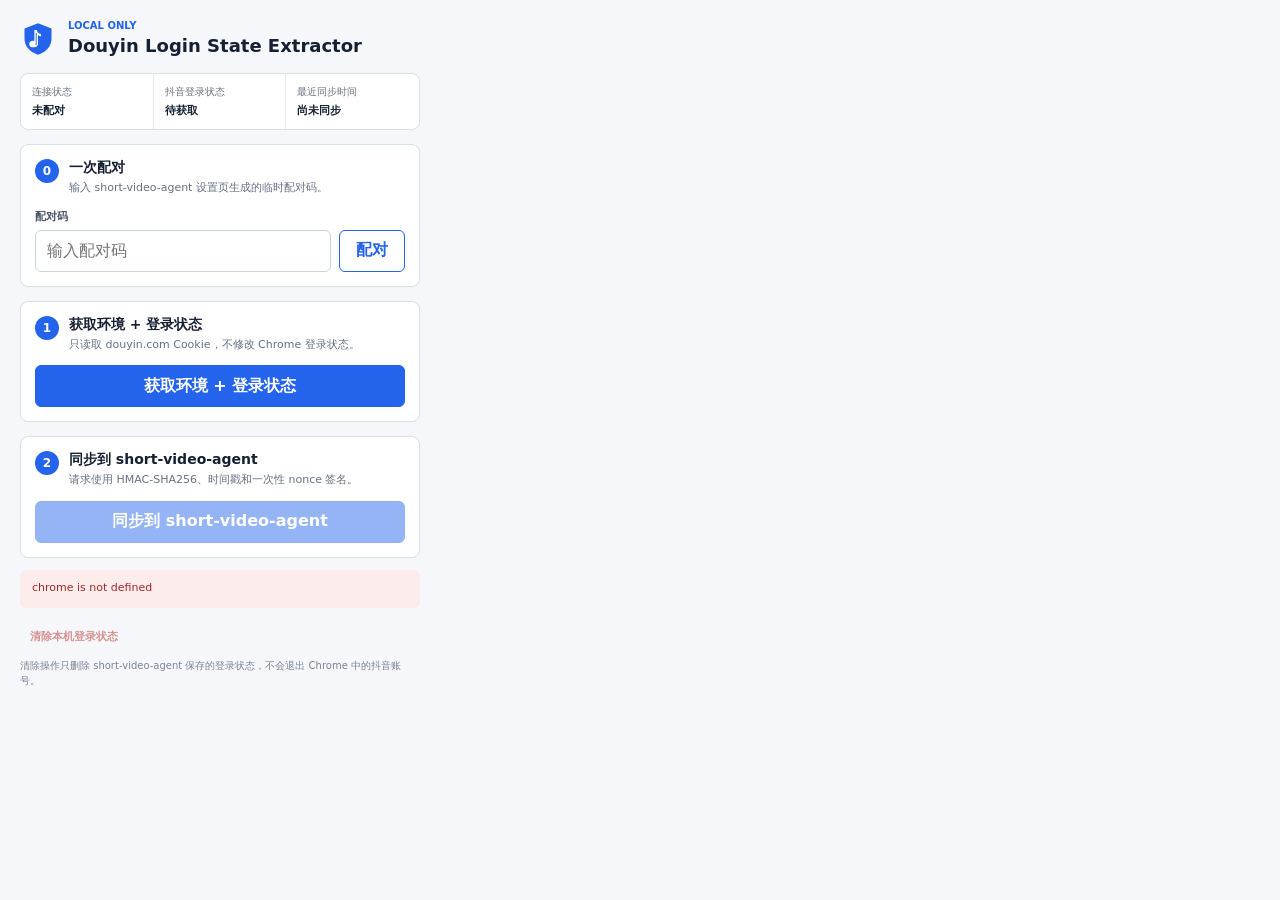
<file: extensions/douyin-login-state-extractor/popup.html>
<!doctype html>
<html lang="zh-CN">
  <head>
    <meta charset="utf-8">
    <meta name="viewport" content="width=device-width, initial-scale=1">
    <title>Douyin Login State Extractor</title>
    <link rel="stylesheet" href="popup.css">
  </head>
  <body>
    <main class="popup-shell">
      <header class="popup-header">
        <img src="icons/douyin-shield.svg" alt="" width="36" height="36">
        <div>
          <p class="eyebrow">LOCAL ONLY</p>
          <h1>Douyin Login State Extractor</h1>
        </div>
      </header>

      <section class="status-grid" aria-label="连接状态">
        <div>
          <span>连接状态</span>
          <strong id="connection-status">检查中</strong>
        </div>
        <div>
          <span>抖音登录状态</span>
          <strong id="login-status">待获取</strong>
        </div>
        <div>
          <span>最近同步时间</span>
          <strong id="last-sync-status">尚未同步</strong>
        </div>
      </section>

      <section id="pairing-panel" class="pairing-panel" hidden>
        <div class="section-heading">
          <span class="step-number">0</span>
          <div>
            <h2>一次配对</h2>
            <p>输入 short-video-agent 设置页生成的临时配对码。</p>
          </div>
        </div>
        <label for="pairing-code">配对码</label>
        <div class="pairing-row">
          <input
            id="pairing-code"
            type="password"
            inputmode="text"
            autocomplete="off"
            maxlength="128"
            placeholder="输入配对码"
          >
          <button id="pair-button" type="button" class="secondary-button">
            配对
          </button>
        </div>
      </section>

      <section class="workflow-section">
        <div class="section-heading">
          <span class="step-number">1</span>
          <div>
            <h2>获取环境 + 登录状态</h2>
            <p>只读取 douyin.com Cookie，不修改 Chrome 登录状态。</p>
          </div>
        </div>
        <button id="capture-button" type="button" class="primary-button">
          获取环境 + 登录状态
        </button>

        <div id="preview-panel" class="preview-panel" hidden>
          <h3>安全预览</h3>
          <dl>
            <div>
              <dt>Cookie</dt>
              <dd id="preview-cookie">********</dd>
            </div>
            <div>
              <dt>字段数量</dt>
              <dd id="preview-pairs">0</dd>
            </div>
            <div>
              <dt>登录态字段数量</dt>
              <dd id="preview-login-keys">0</dd>
            </div>
            <div>
              <dt>User-Agent</dt>
              <dd id="preview-user-agent">未读取</dd>
            </div>
            <div>
              <dt>目标域名</dt>
              <dd id="preview-domain">douyin.com</dd>
            </div>
          </dl>
        </div>
      </section>

      <section class="workflow-section">
        <div class="section-heading">
          <span class="step-number">2</span>
          <div>
            <h2>同步到 short-video-agent</h2>
            <p>请求使用 HMAC-SHA256、时间戳和一次性 nonce 签名。</p>
          </div>
        </div>
        <button id="sync-button" type="button" class="primary-button" disabled>
          同步到 short-video-agent
        </button>
      </section>

      <p id="feedback" class="feedback" role="status" aria-live="polite"></p>

      <footer class="popup-actions">
        <button id="re-pair-button" type="button" class="text-button">
          重新配对
        </button>
        <button id="clear-button" type="button" class="danger-button">
          清除本机登录状态
        </button>
      </footer>
      <p class="privacy-note">
        清除操作只删除 short-video-agent 保存的登录状态，不会退出 Chrome
        中的抖音账号。
      </p>
    </main>
    <script type="module" src="popup.js"></script>
  </body>
</html>
</file>
<file: extensions/douyin-login-state-extractor/popup.css>
:root {
  color-scheme: light;
  font-family:
    Inter, ui-sans-serif, system-ui, -apple-system, BlinkMacSystemFont,
    "Segoe UI", sans-serif;
  color: #162033;
  background: #f5f7fb;
}

* {
  box-sizing: border-box;
}

body {
  width: 440px;
  min-height: 580px;
  margin: 0;
  background: #f5f7fb;
}

button,
input {
  font: inherit;
}

button {
  min-height: 42px;
  border-radius: 6px;
  cursor: pointer;
}

button:disabled {
  cursor: not-allowed;
  opacity: 0.48;
}

.popup-shell {
  padding: 20px;
}

.popup-header {
  display: flex;
  align-items: center;
  gap: 12px;
  margin-bottom: 16px;
}

.popup-header img {
  flex: 0 0 auto;
}

.eyebrow {
  margin: 0 0 3px;
  color: #2463eb;
  font-size: 10px;
  font-weight: 800;
  letter-spacing: 0;
}

h1,
h2,
h3,
p {
  margin-top: 0;
}

h1 {
  margin-bottom: 0;
  font-size: 18px;
  line-height: 1.3;
}

h2 {
  margin-bottom: 3px;
  font-size: 14px;
}

h3 {
  margin-bottom: 10px;
  font-size: 13px;
}

.status-grid {
  display: grid;
  grid-template-columns: repeat(3, minmax(0, 1fr));
  border: 1px solid #d9e0ea;
  border-radius: 8px;
  background: #ffffff;
}

.status-grid div {
  min-width: 0;
  padding: 11px;
  border-right: 1px solid #e6eaf0;
}

.status-grid div:last-child {
  border-right: 0;
}

.status-grid span,
.status-grid strong {
  display: block;
}

.status-grid span {
  margin-bottom: 4px;
  color: #6b7280;
  font-size: 10px;
}

.status-grid strong {
  overflow: hidden;
  font-size: 11px;
  text-overflow: ellipsis;
  white-space: nowrap;
}

.pairing-panel,
.workflow-section {
  margin-top: 14px;
  padding: 14px;
  border: 1px solid #d9e0ea;
  border-radius: 8px;
  background: #ffffff;
}

.section-heading {
  display: flex;
  gap: 10px;
  align-items: flex-start;
}

.section-heading p {
  margin-bottom: 12px;
  color: #667085;
  font-size: 11px;
  line-height: 1.5;
}

.step-number {
  display: inline-grid;
  width: 24px;
  height: 24px;
  flex: 0 0 auto;
  place-items: center;
  border-radius: 50%;
  color: #ffffff;
  background: #2463eb;
  font-size: 12px;
  font-weight: 800;
}

.pairing-panel label {
  display: block;
  margin-bottom: 6px;
  color: #475467;
  font-size: 11px;
  font-weight: 700;
}

.pairing-row {
  display: grid;
  grid-template-columns: minmax(0, 1fr) auto;
  gap: 8px;
}

.pairing-row input {
  width: 100%;
  min-width: 0;
  height: 42px;
  padding: 0 11px;
  border: 1px solid #cbd3df;
  border-radius: 6px;
  outline: none;
}

.pairing-row input:focus {
  border-color: #2463eb;
  box-shadow: 0 0 0 3px rgb(36 99 235 / 12%);
}

.primary-button,
.secondary-button {
  border: 1px solid #2463eb;
  font-weight: 750;
}

.primary-button {
  width: 100%;
  padding: 0 14px;
  color: #ffffff;
  background: #2463eb;
}

.primary-button:hover:not(:disabled) {
  background: #174fc4;
}

.secondary-button {
  padding: 0 16px;
  color: #2463eb;
  background: #ffffff;
}

.preview-panel {
  margin-top: 12px;
  padding-top: 12px;
  border-top: 1px solid #e6eaf0;
}

.preview-panel dl {
  display: grid;
  grid-template-columns: 1fr 1fr;
  gap: 8px 12px;
  margin: 0;
}

.preview-panel dl div {
  min-width: 0;
}

.preview-panel dt {
  color: #7a8494;
  font-size: 10px;
}

.preview-panel dd {
  overflow-wrap: anywhere;
  margin: 3px 0 0;
  color: #243044;
  font-size: 11px;
  font-weight: 700;
  line-height: 1.4;
}

.feedback {
  min-height: 38px;
  margin: 12px 0 0;
  padding: 10px 12px;
  border-radius: 6px;
  color: #445066;
  background: #e9eef7;
  font-size: 11px;
  line-height: 1.5;
}

.feedback.is-success {
  color: #12623a;
  background: #e5f6ed;
}

.feedback.is-error {
  color: #a32626;
  background: #fdecec;
}

.popup-actions {
  display: flex;
  justify-content: space-between;
  gap: 8px;
  margin-top: 12px;
}

.text-button,
.danger-button {
  min-height: 34px;
  padding: 0 10px;
  border: 0;
  background: transparent;
  font-size: 11px;
  font-weight: 700;
}

.text-button {
  color: #445066;
}

.danger-button {
  color: #b42318;
}

.privacy-note {
  margin: 4px 0 0;
  color: #7a8494;
  font-size: 10px;
  line-height: 1.5;
}

[hidden] {
  display: none !important;
}
</file>
